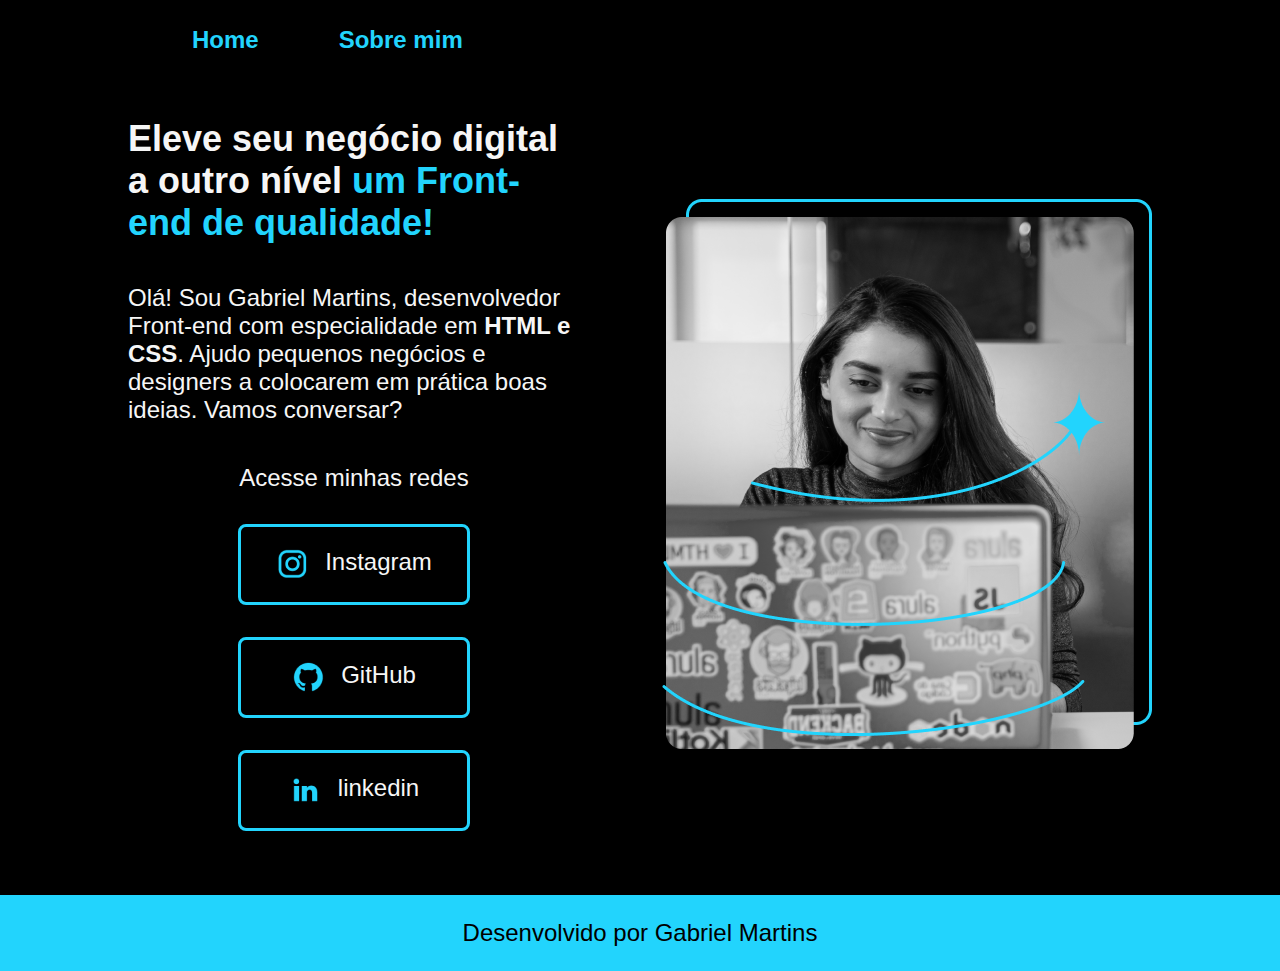
<file: index.html>
<!DOCTYPE html>
<html lang="pt-br">
<head>
    <meta charset="UTF-8">
    <meta http-equiv="X-UA-Compatible" content="IE=edge">
    <meta name="viewport" content="width=device-width, initial-scale=1.0">
    <title>POrtífolio</title>
    <link rel="stylesheet" href="./styles/style.css">
</head>
<body>
    <header class="cabecalho">
        <nav class="cabecalho__menu">
            <a class="cabecalho__menu__link" href="index.html"> Home</a>
            <a class="cabecalho__menu__link" href="about.html"> Sobre mim</a>
        </nav>
    </header>
    <main class="apresentacao">
        <section class="apresentacao__conteudo">
            <h1 class="apresentacao__conteudo__titulo">Eleve seu negócio digital a outro nível <strong class="destaque-titulo"> um Front-end de qualidade!</strong></h1>
            <p class="apresentacao__conteudo__texto">Olá! Sou Gabriel Martins, desenvolvedor Front-end com especialidade em <strong>HTML e CSS</strong>. Ajudo pequenos negócios e designers a colocarem em prática boas ideias. Vamos conversar?</p>
            <div class="apresentacao__links">
                <h2 class="apresentacao__links__subtitulo">Acesse minhas redes</h2>
                <a class="apresentacao__links__navegacao" href="https://instagram.com/gabriielmj">
                    <img src="./asstes/instagram.png">
                    Instagram
                </a>
                <a class="apresentacao__links__navegacao" href="https://github.com/gabriielmj">
                    <img src="./asstes/github.png">    
                    GitHub
                </a>
                <a class="apresentacao__links__navegacao" href="https://www.linkedin.com/in/gabriel-martins-de-jesus-14a8951a0/">
                    <img src="./asstes/linkedin.png">
                    linkedin
                </a>
            </div>
    </section>
        <img class="apresentacao__imagem" src="./asstes/Imagem.png" alt="Foto Joana Santos">
    </main>
    <footer class="rodape">
        <p>Desenvolvido por Gabriel Martins</p>
    </footer>
</body>
</html>
</file>
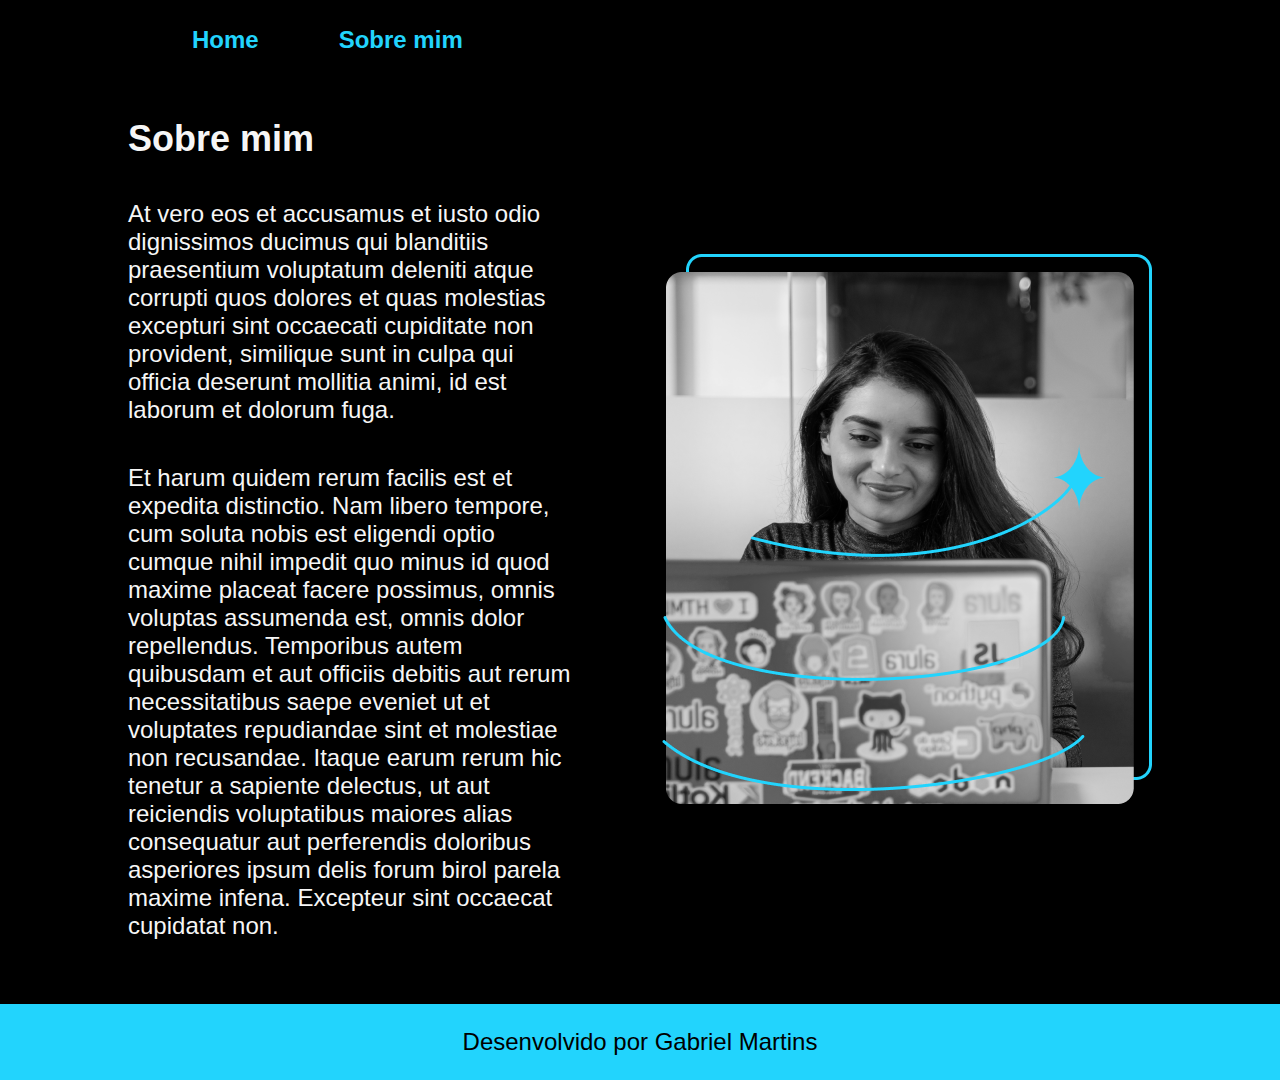
<file: about.html>
<!DOCTYPE html>
<html lang="pt-br">
<head>
 <meta charset="UTF-8">
    <meta name="viewport" content="width=device-width, initial-scale=1.0">
    <title>Sobre mim</title>
    <link rel="stylesheet" href="./styles/style.css">
</head>
<body>
    <header class="cabecalho">
        <nav class="cabecalho__menu">
            <a class="cabecalho__menu__link" href="index.html"> Home</a>
            <a class="cabecalho__menu__link" href="about.html"> Sobre mim</a>
        </nav>
    </header>
        <main class="apresentacao">
            <section class="apresentacao__conteudo">
                <h1 class="apresentacao__conteudo__titulo">Sobre mim</h1>
                <p class="apresentacao__conteudo__texto">At vero eos et accusamus et iusto odio dignissimos ducimus qui blanditiis praesentium voluptatum deleniti atque corrupti quos dolores et quas molestias excepturi sint occaecati cupiditate non provident, similique sunt in culpa qui officia deserunt mollitia animi, id est laborum et dolorum fuga.
                </p>
                <p class="apresentacao__conteudo__texto">Et harum quidem rerum facilis est et expedita distinctio. Nam libero tempore, cum soluta nobis est eligendi optio cumque nihil impedit quo minus id quod maxime placeat facere possimus, omnis voluptas assumenda est, omnis dolor repellendus. Temporibus autem quibusdam et aut officiis debitis aut rerum necessitatibus saepe eveniet ut et voluptates repudiandae sint et molestiae non recusandae. Itaque earum rerum hic tenetur a sapiente delectus, ut aut reiciendis voluptatibus maiores alias consequatur aut perferendis doloribus asperiores ipsum delis forum birol parela maxime infena. Excepteur sint occaecat cupidatat non.</p>
            </section>
            <img class="apresentacao__imagem" src="./asstes/Imagem.png" alt="Foto Joana Santos">
        </main>
    <footer class="rodape">
        <p>Desenvolvido por Gabriel Martins</p>
    </footer>
</body>
</html>
</file>
<file: styles/style.css>
:root {
    --cor-primaria: #000000;
    --cor-secundaria: #f6f6f6;
    --cor-terciaria: #22D4FD;
    --cor-hover: #272727;

    --fonte-primaria: 'Fira Sans', sans-serif;
    --fonte-segundaria: 'Montserrat', sans-serif;
}

* {
    margin: 0;
    padding: 0;
}

body{
    /* height: 100vh; */
    box-sizing: border-box;
    background-color: var(--cor-primaria);
    color: var(--cor-secundaria);
}

.cabecalho{
    padding: 2% 0% 0% 15%;

}

.cabecalho__menu{
    display: flex;
    gap: 80px;
}

.cabecalho__menu__link {
    font-family:var(--fonte-segundaria);
    font-size: 1.5rem;
    font-weight: 600;
    color: var(--cor-terciaria);
    text-decoration: none;
}

.apresentacao {
    padding: 5% 10%;
    display: flex;
    align-items: center;
    justify-content: space-between;
    gap: 82px;
}

.apresentacao__conteudo {
    width: 50%;
    display: flex;
    flex-direction: column;
    gap: 40px;
}

.destaque-titulo {
    color: var(--cor-terciaria);
}

.apresentacao__conteudo__titulo{
    font-family: var(--fonte-primaria);
    font-size: 2.25rem;
}

.apresentacao__conteudo__texto{
    font-family: var(--fonte-segundaria);
    font-size: 1.5rem;
}

.apresentacao__links{
    display: flex;
    flex-direction: column;
    justify-content: space-between;
    align-items: center;
    gap: 32px;
}

.apresentacao__links__subtitulo{
    font-family:var(--fonte-segundaria) ;
    font-weight: 400;
    font-size: 1.5rem;
}

.apresentacao__links__navegacao{
    /* background-color: #22D4FD;  */
    display: flex;
    justify-content: center;
    gap: 16px;
    width: 50%;
    text-align: center; 
    border: 3px solid var(--cor-terciaria);
    border-radius: 8px; 
    font-size: 1.5rem; 
    padding: 21.5px 0px; 
    text-decoration: none;
    color: var(--cor-secundaria);
    font-family:var(--fonte-segundaria);
}

.apresentacao__links__link:hover{
    background-color:var(--cor-hover);
}

.apresentacao__imagem{
    width: 50%;
}

.rodape {
    padding: 24px;
    color: var(--cor-primaria);
    background-color: var(--cor-terciaria);
    text-align: center;
    font-family: var(--fonte-segundaria) ;
    font-size: 1.5rem;
    font-weight: 400;
}

@media (max-width: 1200px) {
    .cabecalho{
        padding: 10%;
    }

    .cabecalho__menu{
        justify-content: center;
    }

    .apresentacao{
        flex-direction: column-reverse;
        padding: 5%;
    }

    .apresentacao__conteudo{
        width: auto;
    }

}


@import url('https://fonts.googleapis.com/css2?family= Fira+Sans & family= Montserrat & display=swap')
</file>
